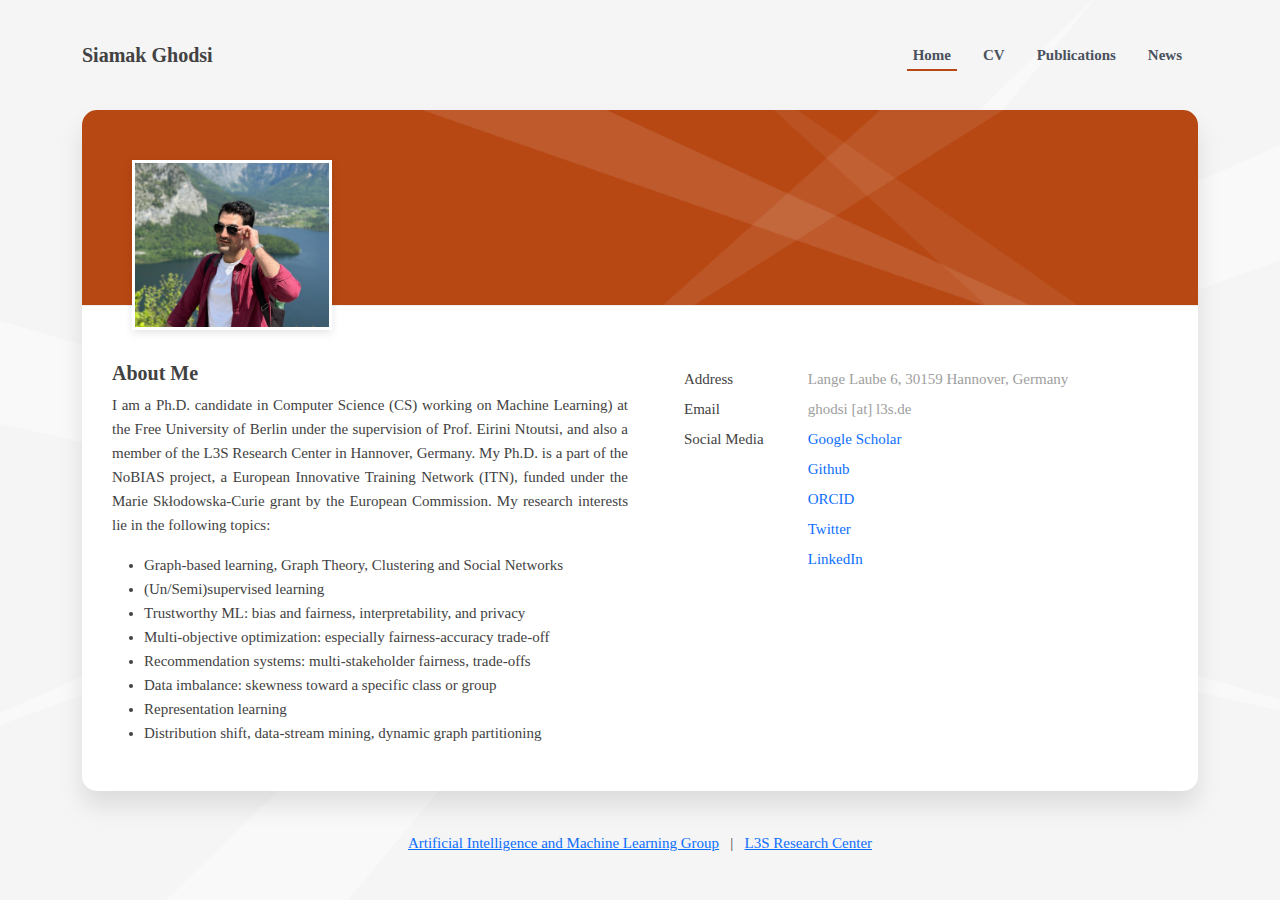
<file: index.html>
<!DOCTYPE html>
<html lang="en">

<head>
    
    <!-- Google tag (gtag.js) -->
    <script async src="https://www.googletagmanager.com/gtag/js?id=UA-234798820-1"></script>
    <script>
          window.dataLayer = window.dataLayer || [];
          function gtag(){dataLayer.push(arguments);}
          gtag('js', new Date());

          gtag('config', 'UA-234798820-1');
    </script>

    <meta charset="UTF-8">
    <meta http-equiv="X-UA-Compatible" content="IE=edge">
    <meta name="viewport" content="width=device-width, initial-scale=1.0">
    <link rel="stylesheet" href="./assets/css/bootstrap.min.css">
    <link rel="stylesheet" href="./assets/css/font-awesome.min.css">
    <link rel="stylesheet" href="./assets/css/style.css">
    <title>Siamak Ghodsi Resume</title>
    
</head>

<body style="font-family: 'Spectral', serif;">
    <header id="header" class="header">
        <nav class="navbar navbar-expand-lg">
            <div class="container">
                <a class="navbar-brand" href="#" style= "font-family: 'League Gothic';">Siamak Ghodsi</a>
                <button class="navbar-toggler" type="button" data-bs-toggle="collapse"
                    data-bs-target="#navbarNavDropdown" aria-controls="navbarNavDropdown" aria-expanded="false"
                    aria-label="Toggle navigation">
                    <span class="navbar-toggler-icon"></span>
                </button>
                <div class="collapse navbar-collapse" id="navbarNavDropdown">
                    <ul class="nav nav-pills ms-auto" id="pills-tab" role="tablist" style="font-weight: bold; font-family: 'League Gothic';">
                        <li class="nav-item" role="presentation">
                            <a class="nav-link active" id="pills-home-tab" data-bs-toggle="pill"
                                data-bs-target="#pills-home" type="button" role="tab" aria-controls="pills-home"
                                aria-selected="true">Home</a>
                        </li>
                        <li class="nav-item" role="presentation">
                            <a class="nav-link" id="pills-resume-tab" data-bs-toggle="pill"
                                data-bs-target="#pills-resume" type="button" role="tab" aria-controls="pills-resume"
                                aria-selected="false">CV</a>
                        </li>
                        <li class="nav-item" role="presentation">
                            <a class="nav-link" id="pills-publications-tab" data-bs-toggle="pill"
                                data-bs-target="#pills-publications" type="button" role="tab"
                                aria-controls="pills-publications" aria-selected="false">Publications</a>
                        </li>
                        <li class="nav-item" role="presentation">
                            <a class="nav-link" id="pills-news-tab" data-bs-toggle="pill" data-bs-target="#pills-news"
                                type="button" role="tab" aria-controls="pills-news" aria-selected="false">News</a>
                        </li>
                    </ul>
                </div>
            </div>
        </nav>
    </header>

    <main class="main">
        <div class="container">
            <div class="row">
                <div class="col-12">
                    <div class="tab-content" id="pills-tabContent">
                        <div class="tab-pane fade show active" id="pills-home" role="tabpanel"
                            aria-labelledby="pills-home-tab">
                            <section class="about-me">
                                <div class="about-head">
                                    <div class="row">
                                        <div class="col-sm-4">
                                            <div class="profile">
                                                <!-- <img src="./assets/images/profile.jpeg" alt=""> --> <img src="./assets/images/new.jpeg" alt=""> 
                                            </div>
                                        </div>
                                    </div>
                                </div>
                                <div class="about-content">
                                    <div class="row">
                                        <div class="col-md-6">
                                            <h5 class="about-title">About Me</h5>
                                            <p class="about-text">
                                                 I am a Ph.D. candidate in Computer Science (CS) working on Machine Learning) at the Free University of Berlin under the supervision of Prof. Eirini Ntoutsi, and also a member of the L3S Research Center in Hannover, Germany. My Ph.D. is a part of the NoBIAS project, a European Innovative Training Network (ITN), funded under the Marie Skłodowska-Curie grant by the European Commission.
                                                 My research interests lie in the following topics:
                                                 <ul>
                                                     <li> Graph-based learning, Graph Theory, Clustering and Social Networks </li>
                                                     <li> (Un/Semi)supervised learning  </li>
                                                     <li> Trustworthy ML: bias and fairness, interpretability, and privacy </li>
                                                     <li> Multi-objective optimization: especially fairness-accuracy trade-off </li>
                                                     <li> Recommendation systems: multi-stakeholder fairness, trade-offs </li>
                                                     <li> Data imbalance: skewness toward a specific class or group </li>
                                                     <li> Representation learning</li>
                                                     <li> Distribution shift, data-stream mining, dynamic graph partitioning </li>
                                                 </ul>

                                            </p>
                                        </div>
                                        <div class="col-md-6">
                                            <ul class="description-list">
                                                <li>
                                                    <span class="title">Address</span>
                                                    <span class="value">Lange Laube 6, 30159 Hannover, Germany</span>
                                                </li>
                                                <li>
                                                    <span class="title">Email</span>
                                                    <span class="value">ghodsi [at] l3s.de</span>
                                                </li>
                                                <!-- 
                                                <li>
                                                    <span class="title">Phone</span>
                                                    <span class="value">+49 511 762 16147</span>
                                                </li>
                                                -->
                                                <li>
                                                    <span class="title">Social Media</span>
                                                    <span class="value">
                                                        <a href="https://scholar.google.com/citations?user=y01_N30AAAAJ&hl=en">Google Scholar</a>
                                                    </span>
                                                </li>
                                                <li>
                                                    <span class="title"></span>
                                                    <span class="value">
                                                        <a href="https://github.com/SiamakGhodsi">Github</a>
                                                    </span>
                                                </li>
                                                <li>
                                                    <span class="title"></span>
                                                    <span class="value">
                                                        <a href="https://orcid.org/0000-0002-3306-4233">ORCID</a>
                                                    </span>
                                                </li>
                                                <li>
                                                    <span class="title"></span>
                                                    <span class="value">
                                                        <a href="https://twitter.com/GhodsiSiamak">Twitter</a>
                                                    </span>
                                                </li>
                                                <li>
                                                    <span class="title"></span>
                                                    <span class="value">
                                                        <a href="https://www.linkedin.com/in/siamak-ghodsi">LinkedIn</a>
                                                    </span>
                                                </li>
                                            </ul>
                                        </div>
                                    </div>
                                </div>
                            </section>
                        </div>
                        <div class="tab-pane fade" id="pills-resume" role="tabpanel" aria-labelledby="pills-resume-tab">
                            <section class="resume">
                                <div class="resume-head">

                                </div>
                                <div class="resume-content">
                                    <div class="row">
                                        <div class="col-md-6">
                                            <div class="block">
                                                <h3 class="block-title">
                                                    <b> Research Interests </b>
                                                </h3>
                                                <div class="timeline">
                                                    <div class="timeline-item">
                                                        <p class="item-description">
                                                            Machine Learning<br>
                                                            Data Mining<br>
                                                            Multi-objective Optimization<br>
                                                            Representation Learning<br>
                                                            Fairness-aware Learning<br>
                                                                <ul>
                                                                    <li>Data augmentation/generation for bias mitigation</li>
                                                                    <li>Fairness-accuracy conflicts and multi-objective trade-offs</li>
                                                                    <li>Fair representation learning</li>
                                                                    <li>Effect of distribution shifts on bias </li>
                                                                </ul>

                                                        </p>
                                                    </div>

                                                </div>
                                            </div>
                                        </div>
                                        <div class="col-md-6">
                                            <div class="block">
                                                <h3 class="block-title">
                                                    Award and Funding
                                                </h3>
                                                <div class="timeline">
                                                    <div class="timeline-item">
                                                        <span class="item-period" style="font-family: 'Tahoma', serif; color:#C30900; font-size: 12px; line-height:3.5em;">2021 - Present</span>
                                                        <p class="item-description">
                                                            Marie Skłodowska-Curie Innovative Training Network (ITN) H2020 grant
                                                        </p>
                                                    </div>
                                                </div>
                                                <div class="timeline">
                                                    <div class="timeline-item">
                                                        <span class="item-period" style="font-family: 'Tahoma', serif; color:#C30900; font-size: 12px; line-height:3.5em;">2016 - 2019</span>
                                                        <p class="item-description">
                                                            Governmental full tuition-waving fellowship (M.Sc. degree) at University of Kurdistan, Sanadaj-Iran.
                                                            The fellowship was awarded based on ranking among top 1% students in national university entrance exam.
                                                        </p>
                                                    </div>
                                                </div>
                                                <div class="timeline">
                                                    <div class="timeline-item">
                                                        <span class="item-period" style="font-family: 'Tahoma', serif; color:#C30900; font-size: 12px; line-height:3.5em;" >2011 - 2016</span>
                                                        <p class="item-description">
                                                            Governmental full tuition-waving fellowship (B.Sc. degree) at University of Tabriz, Tabriz-Iran.
                                                            The fellowship was awarded based on ranking among top 1% students in national university entrance exam.
                                                        </p>
                                                    </div>
                                                </div>
                                            </div>
                                        </div>
                                        <hr>
                                        <div class="col-md-6">
                                            <div class="block">
                                                <div class="block-title">
                                                    <h3 class="block-title">
                                                        Education</h3>
                                                </div>

                                                <div class="timeline">
                                                    <div class="timeline-item">
                                                        <h4 class="item-title">Ph.D. in Computer Science</h4>
                                                        <span class="item-period" style="font-family: 'Tahoma', serif; color:#C30900;
                                                        font-size: 12px; line-height:3em;">April 2021 - Present<br></span>
                                                        <span class="item-small" style="color:#808080; font-size: 12px;">&ensp;|&emsp; L3S Research
                                                            Center (Hannover), & Dept. of Mathematics and Informatics (Free university of Berlin)
                                                            Hannover - Berlin | Germany</span>
                                                        <p class="item-description"></p>
                                                        <span class="item-supervisor" style="font-family: 'Tahoma', serif;font-size: 13px;">
                                                            Supervisor: </span>
                                                        <span class="item-smallNB" style="color:#808080; font-size: 12px;">&emsp; Prof.
                                                            Eirini Ntoutsi</span>
                                                    </div>

                                                    <div class="timeline-item">
                                                        <h4 class="item-title">M.Sc. in Artificial Intelligence (AI)</h4>
                                                        <span class="item-period" style="font-family: 'Tahoma', serif; color:#C30900;
                                                         font-size: 12px; line-height:3em;">2016 - 2019<br></span>
                                                        <span class="item-small" style="color:#808080; font-size: 12px;">&ensp;|&emsp; Dept. of
                                                            Computer Engineering, University of Kurdistan,
                                                            Sanadaj | Iran</span>
                                                        <p class="item-description jusTifyy"> <b>Thesis title:</b>
                                                            Many-objective evolutionary optimization
                                                            approach using an efficient selection strategy</p>
                                                        <span class="item-supervisor" style="font-family: 'Tahoma', serif;font-size: 13px;">
                                                            Supervisor: </span>
                                                        <span class="item-smallNB" style="color:#808080; font-size: 12px;">&emsp; Prof. Dr.
                                                            Parham Moradi</span>
                                                    </div>

                                                    <div class="timeline-item">
                                                        <h4 class="item-title">B.Sc. in Information Technology (IT)
                                                        </h4>
                                                        <span class="item-period" style="font-family: 'Tahoma', serif; color:#C30900;
                                                        font-size: 12px; line-height:3em;">2011 - 2016<br></span>
                                                        <span class="item-small" style="color:#808080; font-size: 12px;">&ensp; |&emsp; Dept. of
                                                            Electrical and Computer Engineering, University of Tabriz,
                                                        Tabriz | Iran</span>
                                                        <p class="item-description jusTifyy"> <b>Thesis title:</b>
                                                        Design and implementation of an online bookstore</p>
                                                        <span class="item-supervisor" style="font-family: 'Tahoma', serif;font-size: 13px;">
                                                            Supervisor: </span>
                                                        <span class="item-smallNB" style="color:#808080; font-size: 12px;"><t>&emsp; Prof. Dr.
                                                        Mohammadreza Feyzi Derakhshi</span>
                                                    </div>
                                                </div>
                                            </div>
                                        </div>
                                        <div class="col-md-6">
                                            <div class="block">
                                                <div class="block-title">
                                                    <h3 class="block-title">Community Service</h3>
                                                </div>

                                                <div class="timeline">
                                                    <div class="timeline-item">
                                                        <h4 class="item-title">Journal & Conference peer review</h4>
                                                        <span class="item-period" style="font-family: 'Tahoma', serif; color:#C30900; font-size: 12px; line-height:3.5em;">2020</span>
                                                        <span class="item-small">
                                                            | Journal of Information Sciences vol 550-600 <br>
                                                        <span class="item-period" style="font-family: 'Tahoma', serif; color:#C30900; font-size: 12px; line-height:3.5em;">2020</span>
                                                            | Journal of Knowledge-Based Systems special issue on MOA <br> <!-- </span> -->
                                                        <span class="item-period" style="font-family: 'Tahoma', serif; color:#C30900; font-size: 12px; line-height:3.5em;">2023</span>
                                                            | 37th Neural Information Processing Systems ethics review (NIPS) <br> <!-- </span> -->
                                                        <span class="item-period" style="font-family: 'Tahoma', serif; color:#C30900; font-size: 12px; line-height:3.5em;">2023</span>
                                                            | 26th European Conference on Artificial Intelligence (ECAI 2023) <br> <!-- </span> -->
                                                        <span class="item-period" style="font-family: 'Tahoma', serif; color:#C30900; font-size: 12px; line-height:3.5em;">2024</span>
                                                            | ACM Transactions on Knowledge Discovery from Data (TKDD) </span>
                                                    </div>

                                                    <!--
                                                    <div class="timeline-item">
                                                        <h4 class="item-title">Conference peer review</h4>
                                                        <span class="item-period">2021</span>
                                                        <span class="item-small">AIES 2022</span>
                                                    </div>
                                                    -->

                                                </div>
                                            </div>
                                        </div>


                                        <hr>
                                        <div class="col-12">
                                            <div class="block">

                                                
                                            </div>
                                        </div>

                                    </div>
                                </div>
                            </section>

                        </div>
                        <div class="tab-pane fade" id="pills-publications" role="tabpanel"
                            aria-labelledby="pills-publications-tab">
                            <section class="publications">
                                <div class="publications-head">

                                </div>
                                <div class="publications-content">
                                    <div class="row">
                                        <div class="col-12">
                                            <h3>Publications</h3>
                                            <table class="table table-hover p-table" style="border-color:#b74814">
                                                <thead style="color:#b74814;background-color:white">
                                                    <tr>
                                                        <th>Authors</th>
                                                        <th>Title</th>
                                                        <th>Venue</th>
                                                        <th>Year</th>
                                                        <th>Link</th>
                                                    </tr>
                                                </thead>
                                                <tbody>

                                                    <tr>
                                                        <td>
                                                            <small><b>Siamak Ghodsi</b>, Seyed Amjad Seyedi, Eirini Ntoutsi </small>
                                                        </td>
                                                        <td>
                                                            <small>Towards Cohesion-Fairness Harmony: Contrastive Regularization in Individual Fair Graph Clustering</small>
                                                        </td>
                                                        <td>
                                                            <small>The 28th Pacific-Asia Conference on Knowledge Discovery and Data Mining (PAKDD 2024)</small>
                                                        </td>
                                                        <td>
                                                            <small>2024</small>
                                                        </td>
                                                        <td>
                                                            <small>
                                                                <a href="https://github.com/siamakghodsi/ifairnmtf">
                                                                    <img title="Open Access"
                                                                        src="./assets/images/OAB.png" width="35"
                                                                        height="35">
                                                                </a>
                                                            </small>
                                                        </td>
                                                    </tr>
                                                    
                                                    <tr>
                                                        <td>
                                                            <small><b>Siamak Ghodsi</b>, Eirini Ntoutsi </small>
                                                        </td>
                                                        <td>
                                                            <small>Affinity Clustering Framework for Data Debiasing Using Pairwise Distribution Discrepancy</small>
                                                        </td>
                                                        <td>
                                                            <small>Proceedings of the 2nd European Workshop on Algorithmic Fairness (EWAF 2023)</small>
                                                        </td>
                                                        <td>
                                                            <small>2023</small>
                                                        </td>
                                                        <td>
                                                            <small>
                                                                <a href="https://ceur-ws.org/Vol-3442/paper-10.pdf">
                                                                    <img title="Open Access"
                                                                        src="./assets/images/OAB.png" width="35"
                                                                        height="35">
                                                                </a>
                                                            </small>
                                                        </td>
                                                    </tr>

                                                    <tr>
                                                        <td>
                                                            <small><b>Siamak Ghodsi</b>, Harith Alani, Eirini Ntoutsi</small>
                                                        </td>
                                                        <td>
                                                            <small>Context matters for fairness - a case study on the effect
                                                                of spatial distribution shifts</small>
                                                        </td>
                                                        <td>
                                                            <small>Pre-print (Arxiv)</small>
                                                        </td>
                                                        <td>
                                                            <small>2022</small>
                                                        </td>
                                                        <td>
                                                            <small>
                                                                <a href="arXiv:2206.11436">
                                                                    <img title="Open Access"
                                                                        src="./assets/images/OAB.png" width="35"
                                                                        height="35">
                                                                </a>
                                                            </small>
                                                        </td>
                                                    </tr>

                                                    <tr>
                                                        <td>
                                                            <small>Seyed Amjad Seyedi, <b>S Siamak Ghodsi</b>, Fardin Akhlaghian,
                                                                Mahdi Jalili, Parham Moradi</small>
                                                        </td>
                                                        <td>
                                                            <small>Self-paced multi-label learning with diversity</small>
                                                        </td>
                                                        <td>
                                                            <small>The 11th Asian Conference on Machine Learning (ACML 2019)</small>
                                                        </td>
                                                        <td>
                                                            <small>2019</small>
                                                        </td>
                                                        <td>
                                                            <small>
                                                                <a href="http://proceedings.mlr.press/v101/seyedi19a.html">
                                                                    <img title="Open Access"
                                                                        src="./assets/images/OAB.png" width="35"
                                                                        height="35">
                                                                </a>
                                                            </small>
                                                        </td>
                                                    </tr>

                                                    <tr>
                                                        <td>
                                                            <small>Sahar Tahmasebi, Parham Moradi, <b>Siamak Ghodsi</b>, Alireza Abdollahpouri</small>
                                                        </td>
                                                        <td>
                                                            <small>An ideal point based many-objective optimization for
                                                                community detection of complex networks</small>
                                                        </td>
                                                        <td>
                                                            <small>Journal of Information Sciences</small>
                                                        </td>
                                                        <td>
                                                            <small>2019</small>
                                                        </td>
                                                        <td>
                                                            <small>
                                                                <a href="https://doi.org/10.1016/j.ins.2019.06.010">
                                                                    <img title="Open Access"
                                                                        src="./assets/images/OAB.png" width="35"
                                                                        height="35">
                                                                </a>
                                                            </small>
                                                        </td>
                                                    </tr>

                                                    <tr>
                                                        <td>
                                                            <small><b>Siamak Ghodsi</b>, Parham Moradi, Sahar Tahmasebi</small>
                                                        </td>
                                                        <td>
                                                            <small>Graph-based Clustering for Multi-objective Evolutionary Algorithm</small>
                                                        </td>
                                                        <td>
                                                            <small>9th International Biannual Symposium on Telecommunications (IST 2018)</small>
                                                        </td>
                                                        <td>
                                                            <small>2018</small>
                                                        </td>
                                                        <td>
                                                            <small>
                                                                <a href="10.1109/ISTEL.2018.8660978">
                                                                    <img title="Non-Open Access"
                                                                        src="./assets/images/OAB.png" width="35"
                                                                        height="35">
                                                                </a>
                                                            </small>
                                                        </td>
                                                    </tr>

                                                    <tr>
                                                        <td>
                                                            <small><b>Siamak Ghodsi</b></small>
                                                        </td>
                                                        <td>
                                                            <small>Poster</small>
                                                        </td>
                                                        <td>
                                                            <small>NoBIAS Research retreat, Hannover-Germany 14-15 July 2022</small>
                                                        </td>
                                                        <td>
                                                            <small>2022</small>
                                                        </td>
                                                        <td>
                                                            <small>
                                                                <a href="./assets/images/poster.pdf">
                                                                    <img title="Non-Open Access"
                                                                        src="./assets/images/OAB.png" width="35"
                                                                        height="35">
                                                                </a>
                                                            </small>
                                                        </td>
                                                    </tr>

                                                <!--

                                                <div class="timeline">
                                                    <div class="timeline-item">
                                                        <span class="item-period">July 14 2022</span>
                                                        <p class="item-description">Look at my poster presented in
                                                            <a href="https://nobias-project.eu/index.php/events-2/">
                                                                NoBIAS Research retreat, Hannover - Germany
                                                            </a>
                                                        </p>
                                                    </div>

                                                </div>

                                                -->


                                                </tbody>
                                            </table>
                                        </div>
                                    </div>
                                </div>
                            </section>
                        </div>
                        <div class="tab-pane fade" id="pills-news" role="tabpanel" aria-labelledby="pills-news-tab">
                            <section class="news">
                                <div class="news-head">

                                </div>
                                <div class="news-content">
                                    <div class="row">
                                        <div class="col-12">
                                            <div class="block">
                                                <div class="block-title">
                                                    <h3>News</h3>

                                                </div>


                                                <div class="timeline">
                                                    
                                                    <div class="timeline-item">
                                                        <span class="item-period">Jan 2024</span>
                                                        <p class="item-description">Our NoBias-ITN paper entitled "Policy advice and best practices on bias and fairness in AI" has been accepted to appear in the 
                                                            <a href="https://link.springer.com/journal/10676">
                                                                Ethics and Information Technology journal (ETIN)
                                                            </a>
                                                        </p>
                                                    </div>
                                                    
                                                    <div class="timeline-item">
                                                        <span class="item-period">from 7-10 May 2024</span>
                                                        <p class="item-description">I will be attending the 
                                                            <a href="https://pakdd2024.org/">
                                                                PAKDD 2024
                                                            </a>
                                                            conference to present my paper <b> <a href="https://github.com/SiamakGhodsi/iFairNMTF">
                                                             iFairNMTF </b> </a>
                                                        </p>
                                                    </div>
                                                    
                                                </div>


                                            </div>
                                        </div>
                                    </div>
                                </div>
                            </section>
                        </div>
                    </div>
                </div>
            </div>
        </div>
    </main>
    <footer class="footer">
        <a href="https://aiml-research.github.io/team/">
            Artificial Intelligence and Machine Learning Group</a>
        &nbsp; | &nbsp;
        <a href="https://www.l3s.de/?">L3S Research Center</a>
    </footer>



    <script src="./assets/js/jquery.min.js"></script>
    <script src="./assets/js/bootstrap.min.js"></script>
    <script src="./assets/js/custom.js"></script>
</body>

</html>
</file>
<file: assets/css/style.css>
/* cyrillic-ext */
@import url("http://fonts.googleapis.com/css?family=Roboto:100,300,300i,400,400i,700,700i|Montserrat:300,400,500,600,700");
@font-face {
  font-family: "Roboto";
  font-style: italic;
  font-weight: 300;
  src: url(https://fonts.gstatic.com/s/roboto/v30/KFOjCnqEu92Fr1Mu51TjASc3CsTKlA.woff2) format("woff2");
  unicode-range: U+0460-052F, U+1C80-1C88, U+20B4, U+2DE0-2DFF, U+A640-A69F, U+FE2E-FE2F;
}
/* cyrillic */
@font-face {
  font-family: "Roboto";
  font-style: italic;
  font-weight: 300;
  src: url(https://fonts.gstatic.com/s/roboto/v30/KFOjCnqEu92Fr1Mu51TjASc-CsTKlA.woff2) format("woff2");
  unicode-range: U+0301, U+0400-045F, U+0490-0491, U+04B0-04B1, U+2116;
}
/* greek-ext */
@font-face {
  font-family: "Roboto";
  font-style: italic;
  font-weight: 300;
  src: url(https://fonts.gstatic.com/s/roboto/v30/KFOjCnqEu92Fr1Mu51TjASc2CsTKlA.woff2) format("woff2");
  unicode-range: U+1F00-1FFF;
}
/* greek */
@font-face {
  font-family: "Roboto";
  font-style: italic;
  font-weight: 300;
  src: url(https://fonts.gstatic.com/s/roboto/v30/KFOjCnqEu92Fr1Mu51TjASc5CsTKlA.woff2) format("woff2");
  unicode-range: U+0370-03FF;
}
/* vietnamese */
@font-face {
  font-family: "Roboto";
  font-style: italic;
  font-weight: 300;
  src: url(https://fonts.gstatic.com/s/roboto/v30/KFOjCnqEu92Fr1Mu51TjASc1CsTKlA.woff2) format("woff2");
  unicode-range: U+0102-0103, U+0110-0111, U+0128-0129, U+0168-0169, U+01A0-01A1, U+01AF-01B0, U+1EA0-1EF9, U+20AB;
}
/* latin-ext */
@font-face {
  font-family: "Roboto";
  font-style: italic;
  font-weight: 300;
  src: url(https://fonts.gstatic.com/s/roboto/v30/KFOjCnqEu92Fr1Mu51TjASc0CsTKlA.woff2) format("woff2");
  unicode-range: U+0100-024F, U+0259, U+1E00-1EFF, U+2020, U+20A0-20AB, U+20AD-20CF, U+2113, U+2C60-2C7F, U+A720-A7FF;
}
/* latin */
@font-face {
  font-family: "Roboto";
  font-style: italic;
  font-weight: 300;
  src: url(https://fonts.gstatic.com/s/roboto/v30/KFOjCnqEu92Fr1Mu51TjASc6CsQ.woff2) format("woff2");
  unicode-range: U+0000-00FF, U+0131, U+0152-0153, U+02BB-02BC, U+02C6, U+02DA, U+02DC, U+2000-206F, U+2074, U+20AC, U+2122, U+2191, U+2193, U+2212, U+2215, U+FEFF, U+FFFD;
}
/* cyrillic-ext */
@font-face {
  font-family: "Roboto";
  font-style: italic;
  font-weight: 400;
  src: url(https://fonts.gstatic.com/s/roboto/v30/KFOkCnqEu92Fr1Mu51xFIzIFKw.woff2) format("woff2");
  unicode-range: U+0460-052F, U+1C80-1C88, U+20B4, U+2DE0-2DFF, U+A640-A69F, U+FE2E-FE2F;
}
/* cyrillic */
@font-face {
  font-family: "Roboto";
  font-style: italic;
  font-weight: 400;
  src: url(https://fonts.gstatic.com/s/roboto/v30/KFOkCnqEu92Fr1Mu51xMIzIFKw.woff2) format("woff2");
  unicode-range: U+0301, U+0400-045F, U+0490-0491, U+04B0-04B1, U+2116;
}
/* greek-ext */
@font-face {
  font-family: "Roboto";
  font-style: italic;
  font-weight: 400;
  src: url(https://fonts.gstatic.com/s/roboto/v30/KFOkCnqEu92Fr1Mu51xEIzIFKw.woff2) format("woff2");
  unicode-range: U+1F00-1FFF;
}
/* greek */
@font-face {
  font-family: "Roboto";
  font-style: italic;
  font-weight: 400;
  src: url(https://fonts.gstatic.com/s/roboto/v30/KFOkCnqEu92Fr1Mu51xLIzIFKw.woff2) format("woff2");
  unicode-range: U+0370-03FF;
}
/* vietnamese */
@font-face {
  font-family: "Roboto";
  font-style: italic;
  font-weight: 400;
  src: url(https://fonts.gstatic.com/s/roboto/v30/KFOkCnqEu92Fr1Mu51xHIzIFKw.woff2) format("woff2");
  unicode-range: U+0102-0103, U+0110-0111, U+0128-0129, U+0168-0169, U+01A0-01A1, U+01AF-01B0, U+1EA0-1EF9, U+20AB;
}
/* latin-ext */
@font-face {
  font-family: "Roboto";
  font-style: italic;
  font-weight: 400;
  src: url(https://fonts.gstatic.com/s/roboto/v30/KFOkCnqEu92Fr1Mu51xGIzIFKw.woff2) format("woff2");
  unicode-range: U+0100-024F, U+0259, U+1E00-1EFF, U+2020, U+20A0-20AB, U+20AD-20CF, U+2113, U+2C60-2C7F, U+A720-A7FF;
}
/* latin */
@font-face {
  font-family: "Roboto";
  font-style: italic;
  font-weight: 400;
  src: url(https://fonts.gstatic.com/s/roboto/v30/KFOkCnqEu92Fr1Mu51xIIzI.woff2) format("woff2");
  unicode-range: U+0000-00FF, U+0131, U+0152-0153, U+02BB-02BC, U+02C6, U+02DA, U+02DC, U+2000-206F, U+2074, U+20AC, U+2122, U+2191, U+2193, U+2212, U+2215, U+FEFF, U+FFFD;
}
/* cyrillic-ext */
@font-face {
  font-family: "Roboto";
  font-style: italic;
  font-weight: 700;
  src: url(https://fonts.gstatic.com/s/roboto/v30/KFOjCnqEu92Fr1Mu51TzBic3CsTKlA.woff2) format("woff2");
  unicode-range: U+0460-052F, U+1C80-1C88, U+20B4, U+2DE0-2DFF, U+A640-A69F, U+FE2E-FE2F;
}
/* cyrillic */
@font-face {
  font-family: "Roboto";
  font-style: italic;
  font-weight: 700;
  src: url(https://fonts.gstatic.com/s/roboto/v30/KFOjCnqEu92Fr1Mu51TzBic-CsTKlA.woff2) format("woff2");
  unicode-range: U+0301, U+0400-045F, U+0490-0491, U+04B0-04B1, U+2116;
}
/* greek-ext */
@font-face {
  font-family: "Roboto";
  font-style: italic;
  font-weight: 700;
  src: url(https://fonts.gstatic.com/s/roboto/v30/KFOjCnqEu92Fr1Mu51TzBic2CsTKlA.woff2) format("woff2");
  unicode-range: U+1F00-1FFF;
}
/* greek */
@font-face {
  font-family: "Roboto";
  font-style: italic;
  font-weight: 700;
  src: url(https://fonts.gstatic.com/s/roboto/v30/KFOjCnqEu92Fr1Mu51TzBic5CsTKlA.woff2) format("woff2");
  unicode-range: U+0370-03FF;
}
/* vietnamese */
@font-face {
  font-family: "Roboto";
  font-style: italic;
  font-weight: 700;
  src: url(https://fonts.gstatic.com/s/roboto/v30/KFOjCnqEu92Fr1Mu51TzBic1CsTKlA.woff2) format("woff2");
  unicode-range: U+0102-0103, U+0110-0111, U+0128-0129, U+0168-0169, U+01A0-01A1, U+01AF-01B0, U+1EA0-1EF9, U+20AB;
}
/* latin-ext */
@font-face {
  font-family: "Roboto";
  font-style: italic;
  font-weight: 700;
  src: url(https://fonts.gstatic.com/s/roboto/v30/KFOjCnqEu92Fr1Mu51TzBic0CsTKlA.woff2) format("woff2");
  unicode-range: U+0100-024F, U+0259, U+1E00-1EFF, U+2020, U+20A0-20AB, U+20AD-20CF, U+2113, U+2C60-2C7F, U+A720-A7FF;
}
/* latin */
@font-face {
  font-family: "Roboto";
  font-style: italic;
  font-weight: 700;
  src: url(https://fonts.gstatic.com/s/roboto/v30/KFOjCnqEu92Fr1Mu51TzBic6CsQ.woff2) format("woff2");
  unicode-range: U+0000-00FF, U+0131, U+0152-0153, U+02BB-02BC, U+02C6, U+02DA, U+02DC, U+2000-206F, U+2074, U+20AC, U+2122, U+2191, U+2193, U+2212, U+2215, U+FEFF, U+FFFD;
}
/* cyrillic-ext */
@font-face {
  font-family: "Roboto";
  font-style: normal;
  font-weight: 100;
  src: url(https://fonts.gstatic.com/s/roboto/v30/KFOkCnqEu92Fr1MmgVxFIzIFKw.woff2) format("woff2");
  unicode-range: U+0460-052F, U+1C80-1C88, U+20B4, U+2DE0-2DFF, U+A640-A69F, U+FE2E-FE2F;
}
/* cyrillic */
@font-face {
  font-family: "Roboto";
  font-style: normal;
  font-weight: 100;
  src: url(https://fonts.gstatic.com/s/roboto/v30/KFOkCnqEu92Fr1MmgVxMIzIFKw.woff2) format("woff2");
  unicode-range: U+0301, U+0400-045F, U+0490-0491, U+04B0-04B1, U+2116;
}
/* greek-ext */
@font-face {
  font-family: "Roboto";
  font-style: normal;
  font-weight: 100;
  src: url(https://fonts.gstatic.com/s/roboto/v30/KFOkCnqEu92Fr1MmgVxEIzIFKw.woff2) format("woff2");
  unicode-range: U+1F00-1FFF;
}
/* greek */
@font-face {
  font-family: "Roboto";
  font-style: normal;
  font-weight: 100;
  src: url(https://fonts.gstatic.com/s/roboto/v30/KFOkCnqEu92Fr1MmgVxLIzIFKw.woff2) format("woff2");
  unicode-range: U+0370-03FF;
}
/* vietnamese */
@font-face {
  font-family: "Roboto";
  font-style: normal;
  font-weight: 100;
  src: url(https://fonts.gstatic.com/s/roboto/v30/KFOkCnqEu92Fr1MmgVxHIzIFKw.woff2) format("woff2");
  unicode-range: U+0102-0103, U+0110-0111, U+0128-0129, U+0168-0169, U+01A0-01A1, U+01AF-01B0, U+1EA0-1EF9, U+20AB;
}
/* latin-ext */
@font-face {
  font-family: "Roboto";
  font-style: normal;
  font-weight: 100;
  src: url(https://fonts.gstatic.com/s/roboto/v30/KFOkCnqEu92Fr1MmgVxGIzIFKw.woff2) format("woff2");
  unicode-range: U+0100-024F, U+0259, U+1E00-1EFF, U+2020, U+20A0-20AB, U+20AD-20CF, U+2113, U+2C60-2C7F, U+A720-A7FF;
}
/* latin */
@font-face {
  font-family: "Roboto";
  font-style: normal;
  font-weight: 100;
  src: url(https://fonts.gstatic.com/s/roboto/v30/KFOkCnqEu92Fr1MmgVxIIzI.woff2) format("woff2");
  unicode-range: U+0000-00FF, U+0131, U+0152-0153, U+02BB-02BC, U+02C6, U+02DA, U+02DC, U+2000-206F, U+2074, U+20AC, U+2122, U+2191, U+2193, U+2212, U+2215, U+FEFF, U+FFFD;
}
/* cyrillic-ext */
@font-face {
  font-family: "Roboto";
  font-style: normal;
  font-weight: 300;
  src: url(https://fonts.gstatic.com/s/roboto/v30/KFOlCnqEu92Fr1MmSU5fCRc4EsA.woff2) format("woff2");
  unicode-range: U+0460-052F, U+1C80-1C88, U+20B4, U+2DE0-2DFF, U+A640-A69F, U+FE2E-FE2F;
}
/* cyrillic */
@font-face {
  font-family: "Roboto";
  font-style: normal;
  font-weight: 300;
  src: url(https://fonts.gstatic.com/s/roboto/v30/KFOlCnqEu92Fr1MmSU5fABc4EsA.woff2) format("woff2");
  unicode-range: U+0301, U+0400-045F, U+0490-0491, U+04B0-04B1, U+2116;
}
/* greek-ext */
@font-face {
  font-family: "Roboto";
  font-style: normal;
  font-weight: 300;
  src: url(https://fonts.gstatic.com/s/roboto/v30/KFOlCnqEu92Fr1MmSU5fCBc4EsA.woff2) format("woff2");
  unicode-range: U+1F00-1FFF;
}
/* greek */
@font-face {
  font-family: "Roboto";
  font-style: normal;
  font-weight: 300;
  src: url(https://fonts.gstatic.com/s/roboto/v30/KFOlCnqEu92Fr1MmSU5fBxc4EsA.woff2) format("woff2");
  unicode-range: U+0370-03FF;
}
/* vietnamese */
@font-face {
  font-family: "Roboto";
  font-style: normal;
  font-weight: 300;
  src: url(https://fonts.gstatic.com/s/roboto/v30/KFOlCnqEu92Fr1MmSU5fCxc4EsA.woff2) format("woff2");
  unicode-range: U+0102-0103, U+0110-0111, U+0128-0129, U+0168-0169, U+01A0-01A1, U+01AF-01B0, U+1EA0-1EF9, U+20AB;
}
/* latin-ext */
@font-face {
  font-family: "Roboto";
  font-style: normal;
  font-weight: 300;
  src: url(https://fonts.gstatic.com/s/roboto/v30/KFOlCnqEu92Fr1MmSU5fChc4EsA.woff2) format("woff2");
  unicode-range: U+0100-024F, U+0259, U+1E00-1EFF, U+2020, U+20A0-20AB, U+20AD-20CF, U+2113, U+2C60-2C7F, U+A720-A7FF;
}
/* latin */
@font-face {
  font-family: "Roboto";
  font-style: normal;
  font-weight: 300;
  src: url(https://fonts.gstatic.com/s/roboto/v30/KFOlCnqEu92Fr1MmSU5fBBc4.woff2) format("woff2");
  unicode-range: U+0000-00FF, U+0131, U+0152-0153, U+02BB-02BC, U+02C6, U+02DA, U+02DC, U+2000-206F, U+2074, U+20AC, U+2122, U+2191, U+2193, U+2212, U+2215, U+FEFF, U+FFFD;
}
/* cyrillic-ext */
@font-face {
  font-family: "Roboto";
  font-style: normal;
  font-weight: 400;
  src: url(https://fonts.gstatic.com/s/roboto/v30/KFOmCnqEu92Fr1Mu72xKOzY.woff2) format("woff2");
  unicode-range: U+0460-052F, U+1C80-1C88, U+20B4, U+2DE0-2DFF, U+A640-A69F, U+FE2E-FE2F;
}
/* cyrillic */
@font-face {
  font-family: "Roboto";
  font-style: normal;
  font-weight: 400;
  src: url(https://fonts.gstatic.com/s/roboto/v30/KFOmCnqEu92Fr1Mu5mxKOzY.woff2) format("woff2");
  unicode-range: U+0301, U+0400-045F, U+0490-0491, U+04B0-04B1, U+2116;
}
/* greek-ext */
@font-face {
  font-family: "Roboto";
  font-style: normal;
  font-weight: 400;
  src: url(https://fonts.gstatic.com/s/roboto/v30/KFOmCnqEu92Fr1Mu7mxKOzY.woff2) format("woff2");
  unicode-range: U+1F00-1FFF;
}
/* greek */
@font-face {
  font-family: "Roboto";
  font-style: normal;
  font-weight: 400;
  src: url(https://fonts.gstatic.com/s/roboto/v30/KFOmCnqEu92Fr1Mu4WxKOzY.woff2) format("woff2");
  unicode-range: U+0370-03FF;
}
/* vietnamese */
@font-face {
  font-family: "Roboto";
  font-style: normal;
  font-weight: 400;
  src: url(https://fonts.gstatic.com/s/roboto/v30/KFOmCnqEu92Fr1Mu7WxKOzY.woff2) format("woff2");
  unicode-range: U+0102-0103, U+0110-0111, U+0128-0129, U+0168-0169, U+01A0-01A1, U+01AF-01B0, U+1EA0-1EF9, U+20AB;
}
/* latin-ext */
@font-face {
  font-family: "Roboto";
  font-style: normal;
  font-weight: 400;
  src: url(https://fonts.gstatic.com/s/roboto/v30/KFOmCnqEu92Fr1Mu7GxKOzY.woff2) format("woff2");
  unicode-range: U+0100-024F, U+0259, U+1E00-1EFF, U+2020, U+20A0-20AB, U+20AD-20CF, U+2113, U+2C60-2C7F, U+A720-A7FF;
}
/* latin */
@font-face {
  font-family: "Roboto";
  font-style: normal;
  font-weight: 400;
  src: url(https://fonts.gstatic.com/s/roboto/v30/KFOmCnqEu92Fr1Mu4mxK.woff2) format("woff2");
  unicode-range: U+0000-00FF, U+0131, U+0152-0153, U+02BB-02BC, U+02C6, U+02DA, U+02DC, U+2000-206F, U+2074, U+20AC, U+2122, U+2191, U+2193, U+2212, U+2215, U+FEFF, U+FFFD;
}
/* cyrillic-ext */
@font-face {
  font-family: "Roboto";
  font-style: normal;
  font-weight: 700;
  src: url(https://fonts.gstatic.com/s/roboto/v30/KFOlCnqEu92Fr1MmWUlfCRc4EsA.woff2) format("woff2");
  unicode-range: U+0460-052F, U+1C80-1C88, U+20B4, U+2DE0-2DFF, U+A640-A69F, U+FE2E-FE2F;
}
/* cyrillic */
@font-face {
  font-family: "Roboto";
  font-style: normal;
  font-weight: 700;
  src: url(https://fonts.gstatic.com/s/roboto/v30/KFOlCnqEu92Fr1MmWUlfABc4EsA.woff2) format("woff2");
  unicode-range: U+0301, U+0400-045F, U+0490-0491, U+04B0-04B1, U+2116;
}
/* greek-ext */
@font-face {
  font-family: "Roboto";
  font-style: normal;
  font-weight: 700;
  src: url(https://fonts.gstatic.com/s/roboto/v30/KFOlCnqEu92Fr1MmWUlfCBc4EsA.woff2) format("woff2");
  unicode-range: U+1F00-1FFF;
}
/* greek */
@font-face {
  font-family: "Roboto";
  font-style: normal;
  font-weight: 700;
  src: url(https://fonts.gstatic.com/s/roboto/v30/KFOlCnqEu92Fr1MmWUlfBxc4EsA.woff2) format("woff2");
  unicode-range: U+0370-03FF;
}
/* vietnamese */
@font-face {
  font-family: "Roboto";
  font-style: normal;
  font-weight: 700;
  src: url(https://fonts.gstatic.com/s/roboto/v30/KFOlCnqEu92Fr1MmWUlfCxc4EsA.woff2) format("woff2");
  unicode-range: U+0102-0103, U+0110-0111, U+0128-0129, U+0168-0169, U+01A0-01A1, U+01AF-01B0, U+1EA0-1EF9, U+20AB;
}
/* latin-ext */
@font-face {
  font-family: "Roboto";
  font-style: normal;
  font-weight: 700;
  src: url(https://fonts.gstatic.com/s/roboto/v30/KFOlCnqEu92Fr1MmWUlfChc4EsA.woff2) format("woff2");
  unicode-range: U+0100-024F, U+0259, U+1E00-1EFF, U+2020, U+20A0-20AB, U+20AD-20CF, U+2113, U+2C60-2C7F, U+A720-A7FF;
}
/* latin */
@font-face {
  font-family: "Roboto";
  font-style: normal;
  font-weight: 700;
  src: url(https://fonts.gstatic.com/s/roboto/v30/KFOlCnqEu92Fr1MmWUlfBBc4.woff2) format("woff2");
  unicode-range: U+0000-00FF, U+0131, U+0152-0153, U+02BB-02BC, U+02C6, U+02DA, U+02DC, U+2000-206F, U+2074, U+20AC, U+2122, U+2191, U+2193, U+2212, U+2215, U+FEFF, U+FFFD;
}
* {
  margin: 0;
  padding: 0;
  box-sizing: border-box;
}

body {
  position: relative;
  height: 100%;
  width: 100%;
  font-family: "Roboto", Helvetica, sans-serif;
  margin: 0;
  color: #424242;
  font-size: 15px;
  line-height: 1.6em;
  background-color: #f5f5f5;
  overflow-x: hidden;
  overflow-y: auto;
  background-image: url("../images/main_bg.png");
  background-size: cover;
  -webkit-background-size: cover;
  background-attachment: fixed;
  background-position: center center;
  background-repeat: no-repeat;
}

.header {
  width: 100%;
  background-color: transparent;
  -webkit-transition: all 0.2s ease-in-out;
  -moz-transition: all 0.2s ease-in-out;
  -o-transition: all 0.2s ease-in-out;
  -ms-transition: all 0.2s ease-in-out;
  transition: all 0.2s ease-in-out;
}
.header.sticky {
  height: 60px;
  position: fixed;
  top: 0;
  z-index: 50;
  background-color: #fff;
  box-shadow: 0px 3px 8px 0px rgba(0, 0, 0, 0.1019607843);
}
.header.sticky .navbar {
  margin: 5px 0;
}
.header .navbar {
  margin: 30px 0;
}
.header .navbar .navbar-brand {
  color: #424242;
  font-weight: bolder;
}
.header .navbar .navbar-toggler {
  color: #49515d;
  border: 1px solid #49515d;
}
.header .navbar .navbar-toggler-icon {
  background-image: url("data:image/svg+xml,%3csvg xmlns='http://www.w3.org/2000/svg' viewBox='0 0 30 30'%3e%3cpath stroke='rgba%280, 0, 0, 0.55%29' stroke-linecap='round' stroke-miterlimit='10' stroke-width='2' d='M4 7h22M4 15h22M4 23h22'/%3e%3c/svg%3e");
}
.header .nav-pills .nav-item .nav-link {
  position: relative;
  color: #49515d;
  background-color: transparent;
  padding: 0.25rem 1rem;
}
.header .nav-pills .nav-item .nav-link::after {
  display: block;
  position: absolute;
  right: 0;
  left: 0;
  bottom: 0;
  content: "";
  width: 0;
  height: 2px;
  margin: 0 auto;
  background-color: #b74814;
  -webkit-transition: all 0.15s ease-in-out;
  -moz-transition: all 0.15s ease-in-out;
  -o-transition: all 0.15s ease-in-out;
  -ms-transition: all 0.15s ease-in-out;
  transition: all 0.15s ease-in-out;
}
.header .nav-pills .nav-item .nav-link.active::after,
.header .nav-pills .nav-item .nav-link:hover::after {
  width: 50px;
}

.main .about-me {
  position: relative;
  background-color: #fff;
  overflow: hidden;
  border-radius: 15px;
  box-shadow: 0px 15px 25px 0px rgba(0, 0, 0, 0.1);
}
.main .about-me .about-head {
  position: relative;
  padding: 50px;
  margin-bottom: 25px;
  background-color: #b74814;
  background-image: url("../images/sp_main_bg.png");
  background-size: cover;
  -webkit-background-size: cover;
  background-attachment: scroll;
  background-position: center center;
  background-repeat: no-repeat;
  border-bottom: 1px solid #eee;
}
.main .about-me .about-head .profile {
  max-width: 200px;
  margin-bottom: -75px;
  border: 3px solid #fff;
  background-color: #fff;
  box-shadow: 0px 3px 8px 0px rgba(0, 0, 0, 0.1);
  -webkit-transition: all 0.3s ease-in-out;
  -moz-transition: all 0.3s ease-in-out;
  -o-transition: all 0.3s ease-in-out;
  -ms-transition: all 0.3s ease-in-out;
  transition: all 0.3s ease-in-out;
}
.main .about-me .about-head .profile:hover {
  -webkit-transform: translateY(-9px);
  -ms-transform: translateY(-9px);
  -o-transform: translateY(-9px);
  transform: translateY(-9px);
  box-shadow: 0 18px 24px rgba(0, 0, 0, 0.15);
}
.main .about-me .about-head .profile img {
  width: 100%;
}
.main .about-me .about-content {
  padding: 30px;
}
.main .about-me .about-content .about-title {
  font-weight: bold;
}
.main .about-me .about-content .about-text {
  text-align: justify;
}
.main .about-me .about-content .description-list {
  margin: 0;
  list-style-type: none;
}
.main .about-me .about-content .description-list li {
  margin: 6px 0;
}
.main .about-me .about-content .description-list li .title {
  display: inline-block;
  min-width: 120px;
}
.main .about-me .about-content .description-list li .value {
  display: inline-block;
  color: #9e9e9e;
}
.main .about-me .about-content .description-list li .value a {
  text-decoration: none;
}
.main .about-me .about-content .description-list li .value a:hover {
  text-decoration: none;
  color: #ff9800;
}
.main .resume {
  position: relative;
  background-color: #fff;
  overflow: hidden;
  border-radius: 15px;
  box-shadow: 0px 15px 25px 0px rgba(0, 0, 0, 0.1);
}
.main .resume .resume-head {
  background-color: #b74814;
  background-image: url("../images/sp_main_bg.png");
  background-size: cover;
  -webkit-background-size: cover;
  background-attachment: scroll;
  background-position: center center;
  background-repeat: no-repeat;
  border-bottom: 1px solid #eee;
  border: 0;
  text-align: center;
  padding: 30px 50px;
  margin: 0;
}
.main .resume .resume-content {
  padding: 30px;
}
.main .resume .resume-content .block {
  margin-bottom: 30px;
}
.main .resume .resume-content .block-title {
  font-size: 20px;
  font-weight: bold;
}
.main .resume .resume-content .block .timeline {
  border-left: 2px solid #e0e0e0;
  padding: 15px 0;
}
.main .resume .resume-content .block .timeline-item {
  position: relative;
  padding: 15px 20px 10px;
  margin-left: 20px;
  margin-bottom: 20px;
  background-color: #fff;
  border-left: 2px solid #b74814;
  box-shadow: 0px 0px 3px 0px rgba(0, 0, 0, 0.2);
}
.main .resume .resume-content .block .timeline-item:hover {
  box-shadow: 0px 0px 8px 0px rgba(0, 0, 0, 0.2);
}
.main .resume .resume-content .block .timeline-item::before {
  content: "";
  display: inline-block;
  position: absolute;
  background-color: #fff;
  border-radius: 10px;
  width: 12px;
  height: 12px;
  top: 20px;
  left: -29px;
  border: 2px solid #b74814;
  z-index: 2;
}
.main .resume .resume-content .block .timeline-item::after {
  content: "";
  display: inline-block;
  position: absolute;
  background-color: #b74814;
  border-radius: 10px;
  width: 29px;
  height: 2px;
  top: 25px;
  left: -29px;
  z-index: 1;
}
.main .publications {
  position: relative;
  background-color: #fff;
  overflow: hidden;
  border-radius: 15px;
  box-shadow: 0px 15px 25px 0px rgba(0, 0, 0, 0.1);
}
.main .publications .publications-head {
  background-color: #b74814;
  background-image: url("../images/sp_main_bg.png");
  background-size: cover;
  -webkit-background-size: cover;
  background-attachment: scroll;
  background-position: center center;
  background-repeat: no-repeat;
  border-bottom: 1px solid #eee;
  border: 0;
  text-align: center;
  padding: 30px 50px;
  margin: 0;
}
.main .publications .publications-content {
  padding: 30px;
}
.main .publications .publications-content .table {
  border: 1px solid;
  border-radius: 4px;
}
.main .news {
  position: relative;
  background-color: #fff;
  overflow: hidden;
  border-radius: 15px;
  box-shadow: 0px 15px 25px 0px rgba(0, 0, 0, 0.1);
}
.main .news .news-head {
  background-color: #b74814;
  background-image: url("../images/sp_main_bg.png");
  background-size: cover;
  -webkit-background-size: cover;
  background-attachment: scroll;
  background-position: center center;
  background-repeat: no-repeat;
  border-bottom: 1px solid #eee;
  border: 0;
  text-align: center;
  padding: 30px 50px;
  margin: 0;
}
.main .news .news-content {
  padding: 30px;
}
.main .news .news-content .block {
  margin-bottom: 30px;
}
.main .news .news-content .block-title {
  font-size: 20px;
  font-weight: bold;
}
.main .news .news-content .block .timeline {
  border-left: 2px solid #e0e0e0;
  padding: 15px 0;
}
.main .news .news-content .block .timeline-item {
  position: relative;
  padding: 15px 20px 10px;
  margin-left: 20px;
  margin-bottom: 20px;
  background-color: #fff;
  border-left: 2px solid #b74814;
  box-shadow: 0px 0px 3px 0px rgba(0, 0, 0, 0.2);
}
.main .news .news-content .block .timeline-item:hover {
  box-shadow: 0px 0px 8px 0px rgba(0, 0, 0, 0.2);
}
.main .news .news-content .block .timeline-item::before {
  content: "";
  display: inline-block;
  position: absolute;
  background-color: #fff;
  border-radius: 10px;
  width: 12px;
  height: 12px;
  top: 20px;
  left: -29px;
  border: 2px solid #b74814;
  z-index: 2;
}
.main .news .news-content .block .timeline-item::after {
  content: "";
  display: inline-block;
  position: absolute;
  background-color: #b74814;
  border-radius: 10px;
  width: 29px;
  height: 2px;
  top: 25px;
  left: -29px;
  z-index: 1;
}

.footer {
  text-align: center;
  margin-top: 20px;
  padding: 20px;
}

@media only screen and (max-width: 992px) {
  .header {
    background-color: #fff;
    box-shadow: 0px 3px 8px 0px rgba(0, 0, 0, 0.1019607843);
    margin-bottom: 20px;
  }
  .header.sticky {
    height: fit-content;
  }
  .header .navbar {
    margin: 0;
  }
  .header .navbar-collapse .nav-pills {
    flex-direction: column;
  }
  .header .navbar-collapse .nav-pills .nav-item .nav-link {
    padding: 0.5rem 0;
  }
  .header .navbar-collapse .nav-pills .nav-item .nav-link::after {
    left: 0;
    right: auto;
  }
}
</file>
